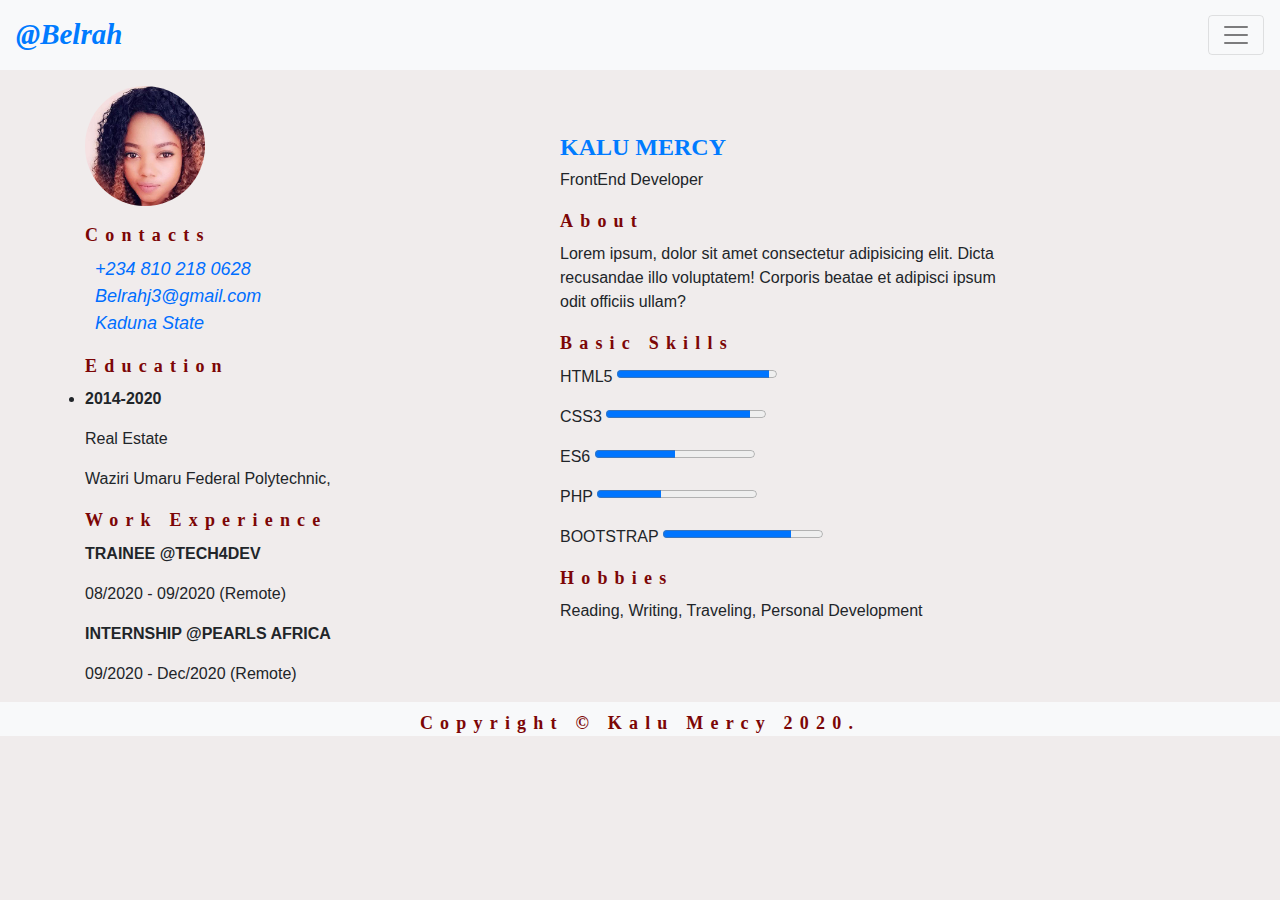
<file: index.html>
<!doctype html>
<html lang="en">

<head>
    <title>My-CV-Page</title>
    <!-- Required meta tags -->
    <meta charset="utf-8">
    <meta name="viewport" content="width=device-width, initial-scale=1, shrink-to-fit=no">
    <!-- linked style fonts -->
    <link rel="stylesheet" href="assets/Georgia-fonts/georgia.ttf">
    <link rel="stylesheet" href="assets/Georgia-fonts/georgiab.ttf">
    <link rel="stylesheet" href="assets/Georgia-fonts/georgiai.ttf">
    <link rel="stylesheet" href="assets/Georgia-fonts/georgiaz.ttf">
    <!-- Bootstrap CSS -->
    <link rel="stylesheet" href="https://stackpath.bootstrapcdn.com/bootstrap/4.3.1/css/bootstrap.min.css" integrity="sha384-ggOyR0iXCbMQv3Xipma34MD+dH/1fQ784/j6cY/iJTQUOhcWr7x9JvoRxT2MZw1T" crossorigin="anonymous">
    <!-- Fontawesome icons -->
    <link rel="stylesheet" href="https://use.fontawesome.com/releases/v5.15.1/css/all.css" integrity="sha384-vp86vTRFVJgpjF9jiIGPEEqYqlDwgyBgEF109VFjmqGmIY/Y4HV4d3Gp2irVfcrp" crossorigin="anonymous">
    <!-- linked CSS -->
    <link rel="stylesheet" href="assets/css/style.css">
</head>

<body>
    <header>
        <nav class="navbar navbar-light bg-light">
            <a class="navbar-brand" href="index.html"> <strong><em class="ml-0 logo text-primary">@Belrah</em></strong></a>
            <button class="navbar-toggler" type="button" data-toggle="collapse" data-target="#navbarNavDropdown" aria-controls="navbarNavDropdown" aria-expanded="false" aria-label="Toggle navigation">
                <span class="navbar-toggler-icon"></span>
            </button>
            <div class="collapse navbar-collapse " id="navbarNavDropdown">
                <div class="text-sm-center text-md-left text-lg-right">
                    <ul class="navbar-nav mr-5">
                        <li class="nav-item active">
                            <a class="nav-link  font-weight-bold" style="color: rgb(124, 6, 6);" href="#">Resume
                                <span class="sr-only">(current)</span>
                            </a>
                        </li>
                        <li class="nav-item">
                            <a class="nav-link font-weight-bold" href="first_page.html" target="_blank" style="color: rgb(124, 6, 6);">First Page
                            </a>
                        </li>
                        <li class="nav-item">
                            <a class="nav-link font-weight-bold" style="color: rgb(124, 6, 6);" href="js.html" target="_blank">Add Element
                            </a>
                        </li>
                        <li class="nav-item">
<<<<<<< HEAD
                            <a class="nav-link font-weight-bold" style="color: rgb(124, 6, 6);" href="another_page.html" target="_blank">Another Page
                            </a>
=======
                            <a class="nav-link font-weight-bold" style="color: rgb(124, 6, 6);" href="js.html" target="_blank">Add Element</a>
>>>>>>> eea09d09a13b875a04bc494fbad66bb7288e2142
                        </li>
                    </ul>
                </div>
            </div>
        </nav>
    </header>


    <div class="container mt-3">
        <div class="row">
            <div class="col-5">
                <main class="section-one">
                    <figure>
                        <img src="assets/img/lovely-dp.jpg" alt="my-picture" title="Mercy Kalu" width="120px" height="120px" style="border-radius: 60px;">
                    </figure>

                    <section class="contact">
                        <h2 class="font-weight-bold">Contacts</h2>
                        <address>
                            <i class="fas fa-phone-square-alt social" ariel-label="phone no"> &nbsp; +234 810 218
                                0628</i><br>
                            <i class="fas fa-envelope-square social" ariel-label="email"> &nbsp;
                                Belrahj3@gmail.com</i><br>
                            <i class="fas fa-map-marker-alt social" ariel-label="location"> &nbsp; Kaduna
                                State</i>
                        </address>
                    </section>

                    <section class="education">
                        <h2 class="font-weight-bold">Education</h2>
                        <ul>
                            <b>
                                <li>2014-2020</li>
                            </b>
                        </ul>
                        <p>Real Estate</p>
                        <p>Waziri Umaru Federal Polytechnic,</p>
                    </section>

                    <section class="work-experience">
                        <h2 class="font-weight-bold">Work Experience</h2>
                        <p class="font-weight-bold">TRAINEE @TECH4DEV</p>
                        <p> 08/2020 - 09/2020 (Remote) </p>

                        <p class="font-weight-bold"> INTERNSHIP @PEARLS AFRICA </p>
                        <p> 09/2020 - Dec/2020 (Remote)</p>
                    </section>
                </main>
            </div>

            <div class="col-5">
                <aside class="section-two">
                    <h1 class="mt-5 font-weight-bold text-primary">KALU MERCY</h1>
                    <p>FrontEnd Developer</p>
                    <section class="about">
                        <h2 class="font-weight-bold">About</h2>
                        <p>Lorem ipsum, dolor sit amet consectetur adipisicing elit. Dicta recusandae illo voluptatem! Corporis beatae et adipisci ipsum odit officiis ullam?</p>
                    </section>

                    <section class="skills">
                        <h2 class="font-weight-bold">Basic Skills</h2>
                        <p>HTML5 <progress value="95" max="100"></progress></p>
                        <p>CSS3 <progress value="90" max="100"></progress></p>
                        <p>ES6 <progress value="50" max="100"></progress></p>
                        <p>PHP <progress value="40" max="100"></progress></p>
                        <p>BOOTSTRAP <progress value="80" max="100"></progress></p>
                    </section>

                    <section class="hobbies">
                        <h2 class="font-weight-bold">Hobbies</h2>
                        <p>Reading, Writing, Traveling, Personal Development</p>
                    </section>

                    <!-- <section class="reference">
                        <h2 class="font-weight-bold">Reference</h2>
                        <p>Available on Request</p>
                    </section> -->
                </aside>
            </div>
        </div>
    </div>

    <footer class="bg-light text-primary pt-2">
        <small class="">
            <h2 class="text-center font-weight-bold">Copyright &copy; Kalu Mercy 2020. </h2>
        </small>
        <div class="socials text-center">
            <a class="social-a" href="https://github.com/belrah">
                <i class="fab fa-github-square size white-text" ariel-label="github"></i>
            </a>
            <a class="social-a" href="https://twitter.com/iambelrah">
                <i class="fab fa-twitter-square size white-text" ariel-label="twitter"></i>
            </a>
            <a class="social-a" href="https://medium.com/@belrah">
                <i class="fab fa-medium-m size white-text" ariel-label="medium"></i>
            </a>
            <a class="social-a" href="https://github.com/belrah">
                <i class="fab fa-linkedin size white-text" ariel-label="linkedin"></i>
            </a>
        </div>
    </footer>





















    <!-- Optional JavaScript -->
    <!-- jQuery first, then Popper.js, then Bootstrap JS -->
    <script src="https://code.jquery.com/jquery-3.3.1.slim.min.js" integrity="sha384-q8i/X+965DzO0rT7abK41JStQIAqVgRVzpbzo5smXKp4YfRvH+8abtTE1Pi6jizo" crossorigin="anonymous">
    </script>
    <script src="https://cdnjs.cloudflare.com/ajax/libs/popper.js/1.14.7/umd/popper.min.js" integrity="sha384-UO2eT0CpHqdSJQ6hJty5KVphtPhzWj9WO1clHTMGa3JDZwrnQq4sF86dIHNDz0W1" crossorigin="anonymous">
    </script>
    <script src="https://stackpath.bootstrapcdn.com/bootstrap/4.3.1/js/bootstrap.min.js" integrity="sha384-JjSmVgyd0p3pXB1rRibZUAYoIIy6OrQ6VrjIEaFf/nJGzIxFDsf4x0xIM+B07jRM" crossorigin="anonymous">
    </script>
</body>

</html>
</file>
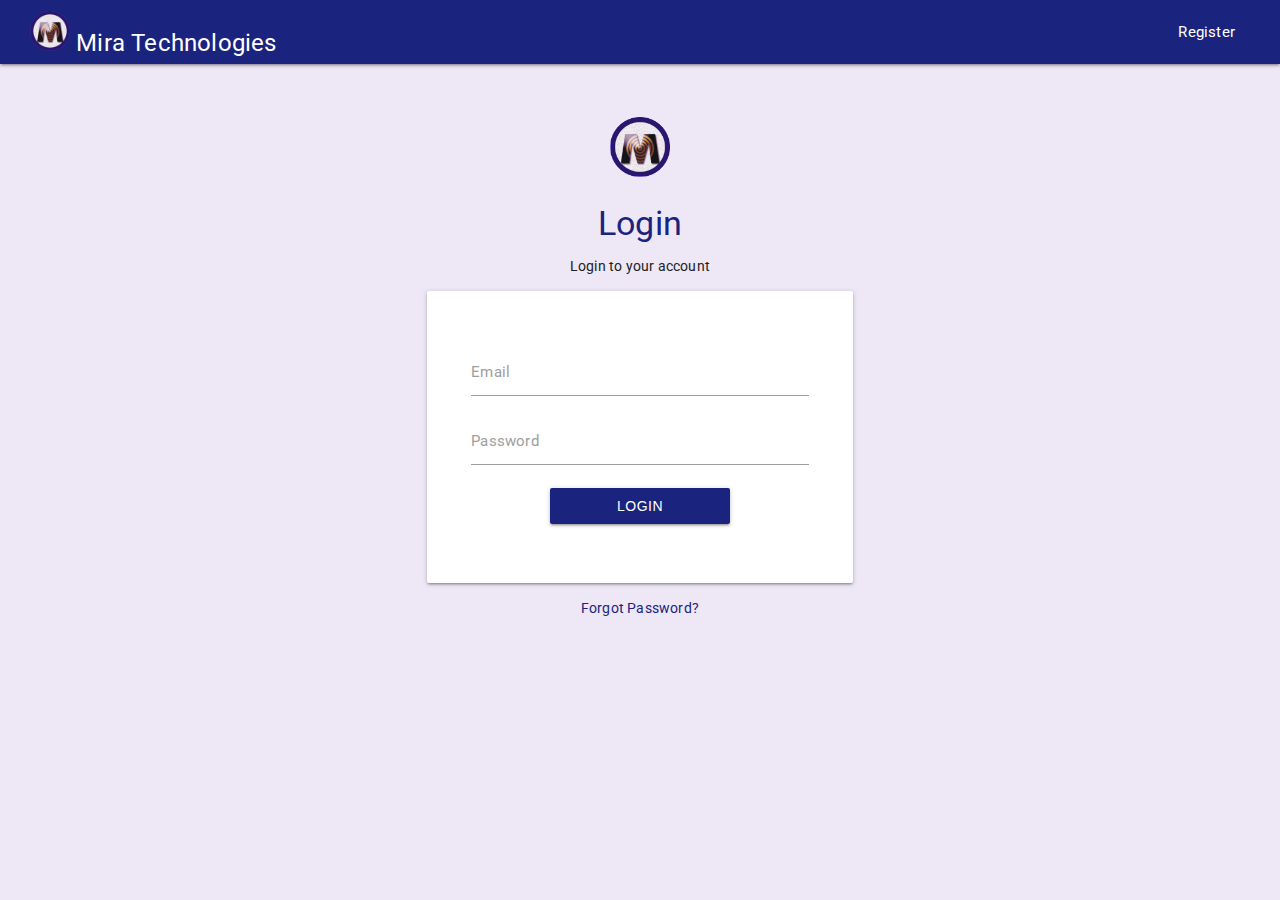
<file: Mira-task2/index.html>
<!DOCTYPE html>
<html lang="en">

<head>
    <meta charset="UTF-8">
    <meta name="viewport" content="width=device-width, initial-scale=1.0">
    <title>materials</title>

    <!-- Compiled and minified CSS -->
    <link rel="stylesheet" href="https://cdnjs.cloudflare.com/ajax/libs/materialize/1.0.0/css/materialize.min.css">
    <!-- linked google fonts -->
    <link rel="preconnect" href="https://fonts.gstatic.com">
    <link href="https://fonts.googleapis.com/css2?family=Roboto:wght@300;400;500;700;900&display=swap" rel="stylesheet">
    <!-- linked css -->
    <link rel="stylesheet" href="assets/css/style.css">
</head>

<body>
    <!--------------------Navigation bar starts here------------------------>
    <header>
        <nav class="nav-wrapper  transparent">
            <div class="container-fluid">
                <a href="https://www.training.miratechnologiesng.com/bootcamp/index.html" class="brand-logo left"><img src="assets/images/miralogo.png" alt="logo" width="40px" class="logo1"><span> Mira
                        Technologies</span></a>
                <ul class="right ">
                    <li>
                        <a href="https://www.training.miratechnologiesng.com/bootcamp/index.html">Register</a>
                    </li>
                </ul>
            </div>
        </nav>
    </header>
    <!--------------------Navigation bar starts here------------------------>
    <main class="center">
        <img src="assets/images/miralogo.png" alt="logo-center" class="logo">
        <h2>Login</h2>
        <p>Login to your account</p>
    </main>
    <!--------------------form section starts here------------------------>
    <section class="container">
        <div class="row">
            <div class="col s12 l6 m6 offset-l3 center ">
                <div class="card">
                    <div class="card-content">
                        <form action="" style="padding:20px;">
                            <div class="input-field">
                                <input type="text">
                                <label for="email">Email</label>
                            </div>
                            <div class="input-field">
                                <input type="text">
                                <label for="date">Password</label>
                            </div>
                            <div class="input-field">
                                <div class="input-field center">
                                    <button class="btn center">Login</button>
                                </div>
                            </div>
                        </form>
                    </div>
                </div>
                <a href="https://www.training.miratechnologiesng.com/bootcamp/forgot.html">
                    <p class="p-tag center">Forgot Password?</p>
                </a>
            </div>
        </div>
    </section>
    <!-- Compiled and minified JavaScript -->
    <script src="https://cdnjs.cloudflare.com/ajax/libs/materialize/1.0.0/js/materialize.min.js"></script>


</body>

</html>
</file>
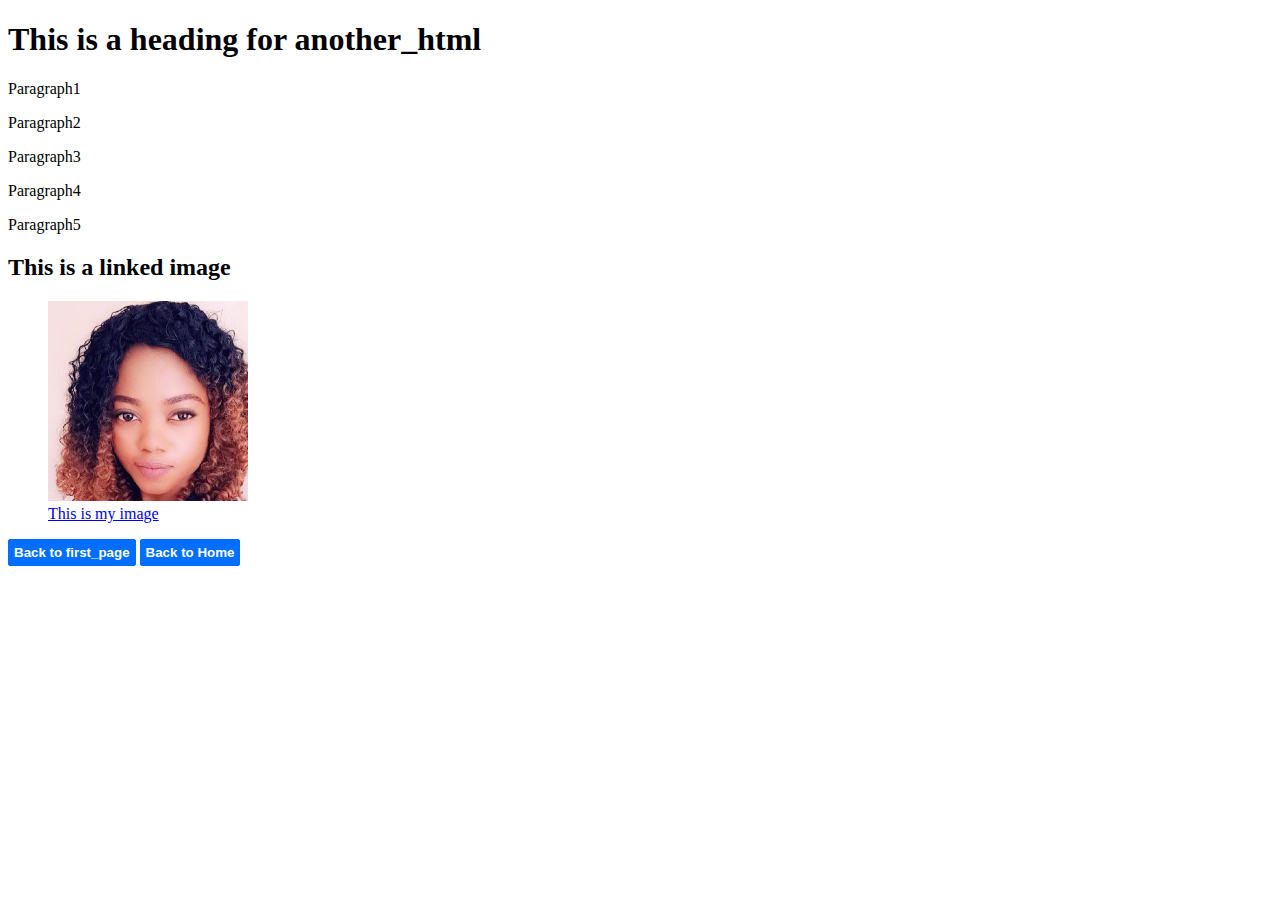
<file: another_page.html>
<!doctype html>
<html lang="en">

<head>
    <title>Another-Page</title>
    <!-- Required meta tags -->
    <meta charset="utf-8">
    <meta name="viewport" content="width=device-width, initial-scale=1, shrink-to-fit=no">

    <style>
        /* CSS for Buttons */
        
        .btn {
            background-color: rgb(0, 110, 255);
            color: #fff;
            font-weight: bold;
            padding: 5px 5px 5px 5px;
            border: 1px solid rgb(0, 110, 255);
            border-radius: 2px;
        }
        
        .btn:hover {
            background-color: rgb(124, 6, 6);
            color: #fff;
            border: 1px solid rgb(124, 6, 6);
        }
    </style>
</head>

<body>
    <main>
        <h1>This is a heading for another_html</h1>
        <p>Paragraph1</p>
        <p>Paragraph2</p>
        <p>Paragraph3</p>
        <p>Paragraph4</p>
        <p>Paragraph5</p>
    </main>

    <h2>This is a linked image</h2>
    <a href="js.html" target="_blank">
        <figure>
            <img src="assets/img/lovely-dp.jpg" alt="image" title="My webpage Image" width="200px" height="200px">
            <figcaption>This is my image</figcaption>
        </figure>
    </a>

    <div>
        <a href="first_page.html" target="_blank" title="This leads you to another page.">

            <button type="button" class="btn">Back to first_page</button></a>
        <a href="index.html" target="back to home">
            <button type="button" class="btn">Back to Home</button>
        </a>
    </div>
</body>

</html>
</file>
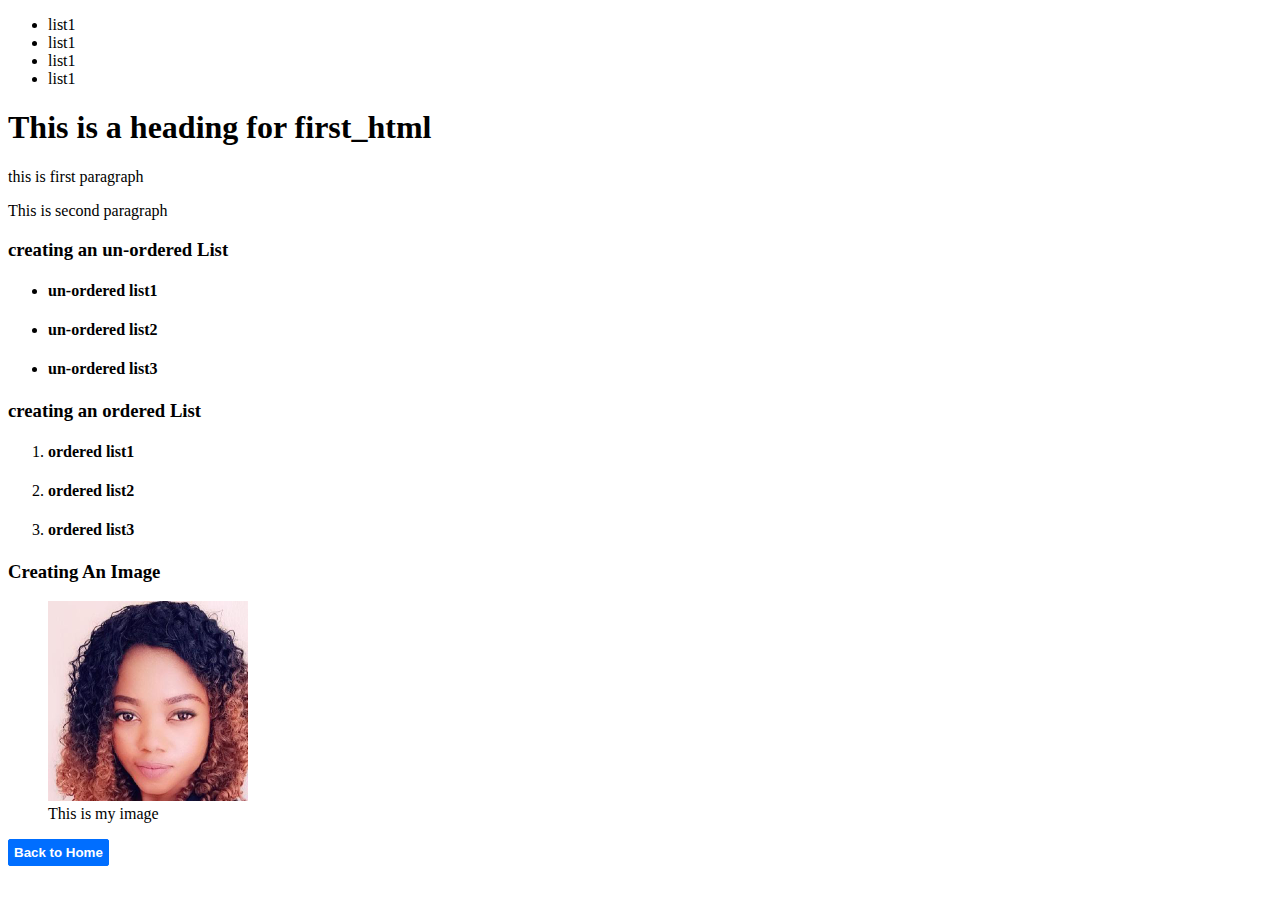
<file: first_page.html>
<!doctype html>
<html lang="en">

<head>
    <title>First-Page</title>
    <!-- Required meta tags -->
    <meta charset="utf-8">
    <meta name="viewport" content="width=device-width, initial-scale=1, shrink-to-fit=no">
    <style>
        /* CSS for Buttons */
        
        .btn {
            background-color: rgb(0, 110, 255);
            color: #fff;
            font-weight: bold;
            padding: 5px 5px 5px 5px;
            border: 1px solid rgb(0, 110, 255);
            border-radius: 2px;
        }
        
        .btn:hover {
            background-color: rgb(124, 6, 6);
            color: #fff;
            border: 1px solid rgb(124, 6, 6);
        }
    </style>

</head>

<body>

    <header>
        <nav>
            <ul>
                <li>list1</li>
                <li>list1</li>
                <li>list1</li>
                <li>list1</li>
            </ul>
        </nav>
    </header>

    <div>
        <h1>This is a heading for first_html</h1>
        <p>this is first paragraph</p>
        <p>This is second paragraph</p>
    </div>

    <h3>creating an un-ordered List</h3>
    <ul>
        <li>
            <h4>un-ordered list1</h4>
        </li>
        <li>
            <h4>un-ordered list2</h4>
        </li>
        <li>
            <h4>un-ordered list3</h4>
        </li>
    </ul>
    <h3>creating an ordered List</h3>
    <ol>
        <li>
            <h4>ordered list1</h4>
        </li>
        <li>
            <h4>ordered list2</h4>
        </li>
        <li>
            <h4>ordered list3</h4>
        </li>
    </ol>

    <h3>Creating An Image</h3>

    <figure>
        <img src="assets/img/lovely-dp.jpg" alt="image" title="My webpage Image" width="200px" height="200px">
        <figcaption>This is my image</figcaption>
    </figure>



    <a href="index.html" target="back to home">
        <button type="button" class="btn">Back to Home</button>
    </a>




</body>

</html>
</file>
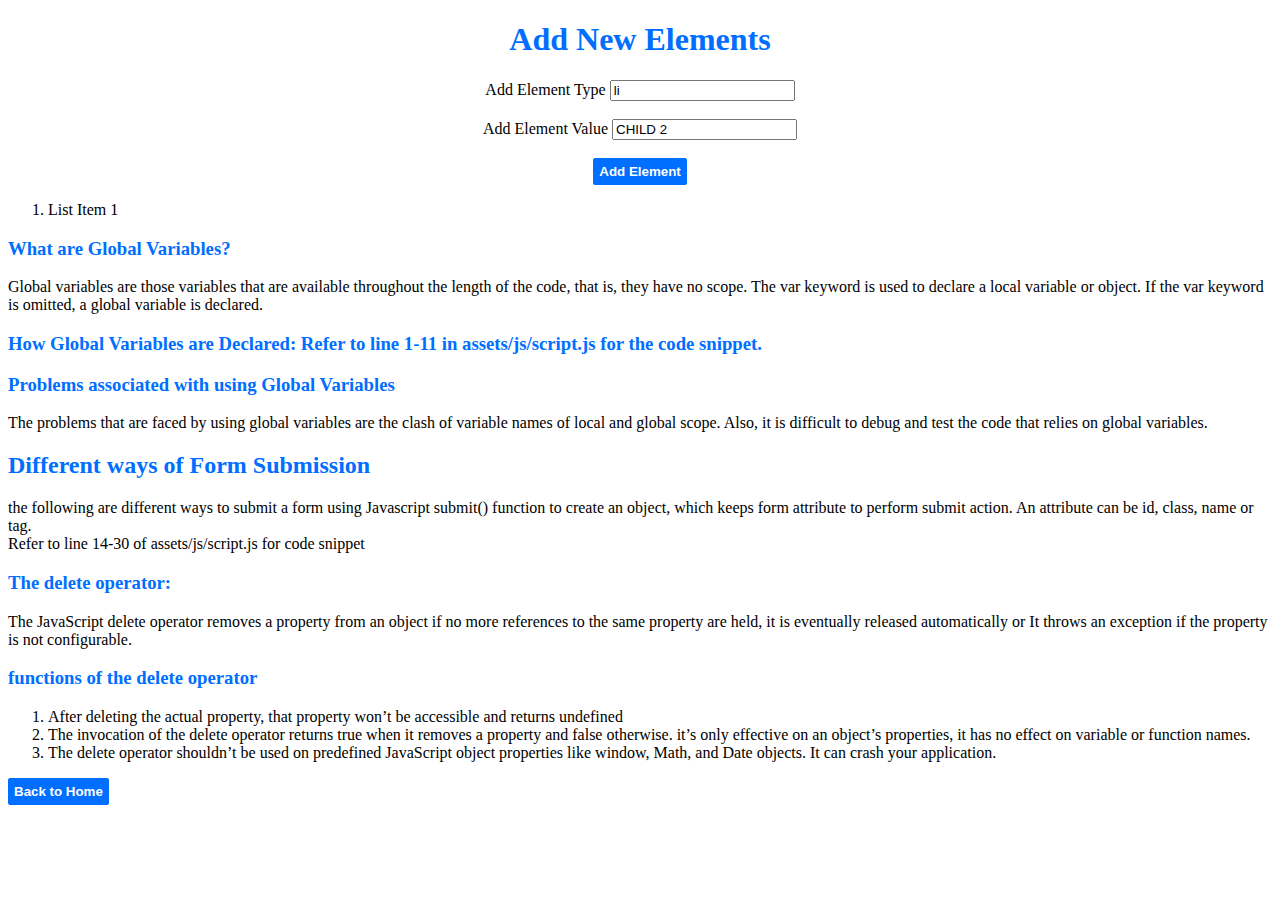
<file: js.html>
<!DOCTYPE html>
<html lang="en">

<head>
    <meta charset="UTF-8">
    <meta name="viewport" content="width=device-width, initial-scale=1.0">
    <title>Javascript Task</title>

    <style>
        /* CSS for Buttons */
        
        .btn {
            background-color: rgb(0, 110, 255);
            color: #fff;
            font-weight: bold;
            padding: 5px 5px 5px 5px;
            border: 1px solid rgb(0, 110, 255);
            border-radius: 2px;
        }
        
        .btn:hover {
            background-color: rgb(124, 6, 6);
            color: #fff;
            border: 1px solid rgb(124, 6, 6);
        }
        /* CSS for child item */
        
        .child {
            color: white;
            background-color: rgb(0, 110, 255);
        }
        
        h2,
        h3 {
            color: rgb(0, 110, 255);
        }
    </style>


</head>

<body>
    <!--Question No 1-->
    <h1 style="text-align:center; color:rgb(0, 110, 255);">
        Add New Elements</h1>

    <!-- Form to add item -->
    <form action="#" style="text-align:center;">
        <!-- Type of Element -->
        <label for="type">Add Element Type</label>
        <input type="text" id="type" placeholder="Like: div, h1, li...." value="li" />
        <br /><br />
        <!-- Text/Value for the element --->
        <label for="value">Add Element Value</label>

        <input type="text" id="value" placeholder="Like: Hello Mercy" value="CHILD 2" />
        <br /><br />
        <!-- Submit the Form -->
        <button type="button" class="btn" onClick="addItem()">
            Add Element
        </button>
    </form>

    <!-- Parent tag where we add item as child -->
    <ol id="parent">
        <li>List Item 1</li>
    </ol>

    <!--Question No 2-->
    <h3>What are Global Variables?</h3>
    <p>Global variables are those variables that are available throughout the length of the code, that is, they have no scope. The var keyword is used to declare a local variable or object. If the var keyword is omitted, a global variable is declared.</p>

    <h3>How Global Variables are Declared: Refer to line 1-11 in assets/js/script.js for the code snippet.</h3>

    <h3>Problems associated with using Global Variables</h3>
    <p> The problems that are faced by using global variables are the clash of variable names of local and global scope. Also, it is difficult to debug and test the code that relies on global variables.</p>


    <!--Question No 3-->
    <h2> Different ways of Form Submission</h2>
    <p>the following are different ways to submit a form using Javascript submit() function to create an object, which keeps form attribute to perform submit action. An attribute can be id, class, name or tag. <br> Refer to line 14-30 of assets/js/script.js
        for code snippet</p>

    <!----html code for form submission-->
    <form action="#" method="POST" name="form_name" id="form_id" class="form_class">
        <!----the method by tag will use the tag name(form)-->
    </form>


    <!--Question No 4-->
    <h3>The delete operator:</h3>
    <p>The JavaScript delete operator removes a property from an object if no more references to the same property are held, it is eventually released automatically or It throws an exception if the property is not configurable.</p>
    <h3>functions of the delete operator</h3>
    <ol>
        <li>After deleting the actual property, that property won’t be accessible and returns undefined</li>
        <li>The invocation of the delete operator returns true when it removes a property and false otherwise. it’s only effective on an object’s properties, it has no effect on variable or function names.</li>
        <li>The delete operator shouldn’t be used on predefined JavaScript object properties like window, Math, and Date objects. It can crash your application.</li>
    </ol>


    <!--button leading back to home page(index.html)-->
    <a href="index.html" target="back to home">
        <button type="button" class="btn">Back to Home</button>
    </a>


    <!--Js code for Question No 1-->
    <script>
        // Define the addItem() function 
        // to be called through onclick 
        function addItem() {

            // Get type of element from form 
            let type = document.
            getElementById("type").value;

            // Get the text/value for the tag 
            // from the form 
            let value = document.
            getElementById("value").value;

            // createElement() is used for 
            // creating a new element 
            type
                = document.createElement(type);

            // Use value as textnode in this example 
            type.appendChild(
                document.createTextNode(value));

            // Append as child to the parent 
            // tag i.e. ol 
            document.getElementById(
                "parent").appendChild(type);
        }
    </script>

</body>

</html>
</file>
<file: assets/css/style.css>
* {
    padding: 0;
    margin: 0;
    box-sizing: border-box;
}

body {
    font-family: Arial, Helvetica, sans-serif;
    font-size: 16px;
    background-color: rgb(240, 236, 236);
}

.logo {
    font-size: 29px;
    font-family: Georgia;
}


/*--section-one---*/

h1 {
    font-family: Georgia;
    font-size: 24px;
    font-style: normal;
    font-variant: normal;
    line-height: 26.4px;
}

h2 {
    font-family: Georgia;
    font-size: 18px;
    font-style: normal;
    font-variant: normal;
    line-height: 26.4px;
    color: rgb(124, 6, 6);
    letter-spacing: .4em;
}


/*--footer---*/

.social-a {
    font-size: 25px;
    list-style-type: none;
}

.social-a:hover {
    color: rgb(124, 6, 6);
}

.social {
    font-size: 18px;
    list-style-type: none;
    color: rgb(0, 110, 255);
}
</file>
<file: Mira-task2/assets/css/style.css>
@import url('https://fonts.googleapis.com/css2?family=Roboto:wght@300;400;500;700;900&display=swap');
* {
    padding: 0;
    margin: 0;
    box-sizing: border-box;
}

body {
    background-color: rgb(237, 231, 246);
    font-family: 'Roboto', Helvetica, Arial, sans-serif !important;
    font-size: 14px;
    font-weight: 400;
    letter-spacing: 0.2px;
    line-height: 20px;
    color: #202124;
}

header {
    background-color: rgb(26, 35, 126);
    color: rgb(255, 255, 255);
}

h2 {
    color: rgb(26, 35, 126);
    line-height: 38px;
    font-weight: 400px;
    font-size: 34px;
    font-style: normal;
    margin-top: auto;
    margin-bottom: auto;
}

p {
    line-height: 20px;
    font-weight: 400px;
    font-size: 14px;
    font-style: normal;
    margin-top: .9rem;
    margin-bottom: .5rem;
}

.p-tag {
    line-height: 20px;
    font-weight: 400px;
    font-size: 14px;
    font-style: normal;
    color: rgb(26, 35, 126);
}

.btn {
    width: 180px;
    line-height: 36px;
    font-weight: 500px;
    font-size: 14px;
    font-style: normal;
    background-color: rgb(26, 35, 126);
    color: rgb(255, 255, 255);
    font-family: 'Segoe uI', sans-serif;
}

.btn:hover {
    background-color: rgb(26, 35, 126);
    color: rgb(255, 255, 255);
    border: 1px solid rgb(26, 35, 126);
}

.logo {
    margin-top: 3.5rem;
    margin-bottom: 1.5rem;
    width: 60px;
}

.logo1 {}

.brand-logo {
    margin-left: 30px;
    margin-top: .6rem;
}

span {
    font-weight: 400px;
    font-size: 24px;
    font-style: normal;
    margin-top: auto;
}

li {
    font-weight: 400px;
    margin-right: 30px;
}
</file>
